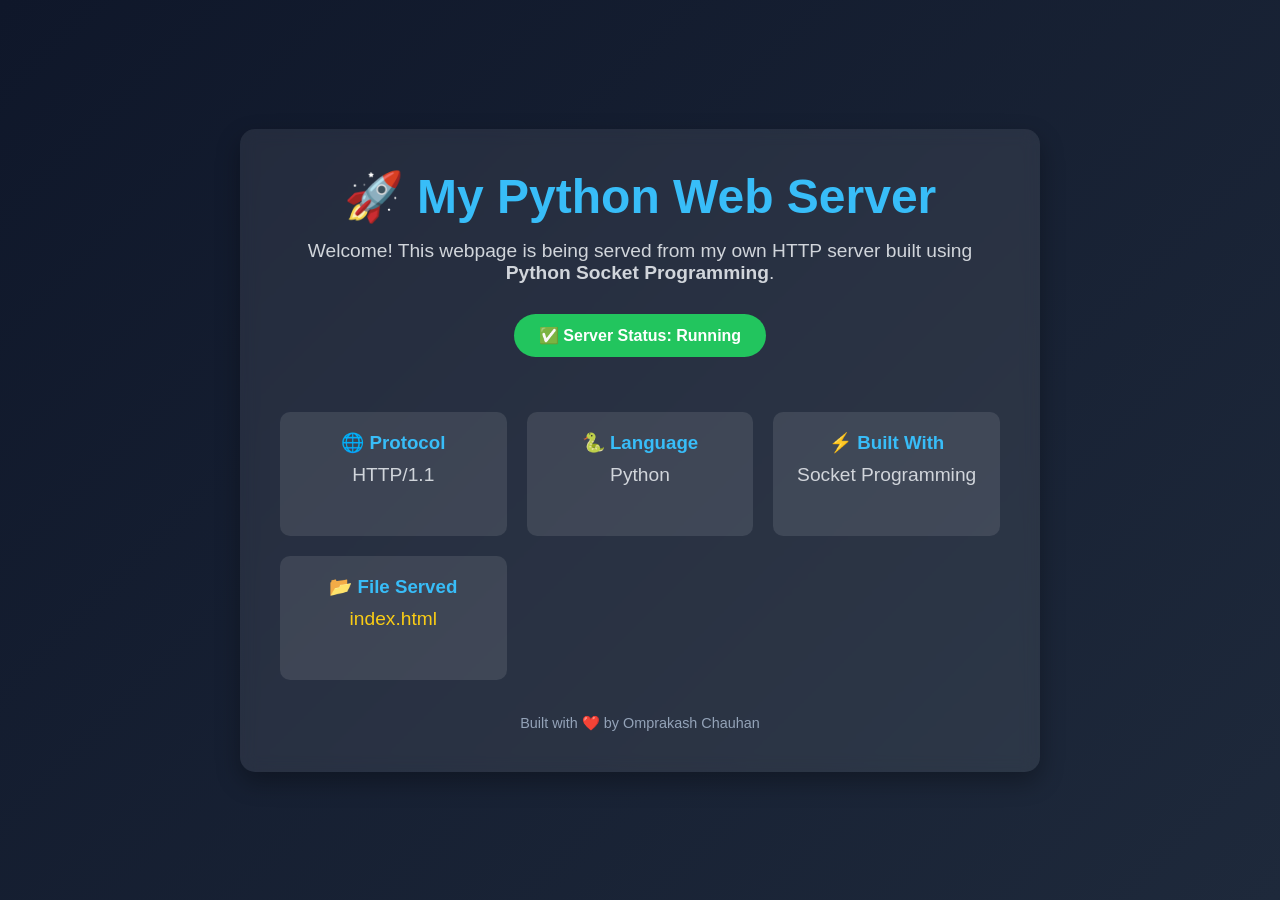
<file: index.html>
<!DOCTYPE html>
<html lang="en">
<head>
    <meta charset="UTF-8">
    <meta name="viewport" content="width=device-width, initial-scale=1.0">
    <title>My Python Web Server</title>

    <style>
        * {
            margin: 0;
            padding: 0;
            box-sizing: border-box;
            font-family: Arial, Helvetica, sans-serif;
        }

        body {
            background: linear-gradient(135deg, #0f172a, #1e293b);
            color: white;
            height: 100vh;
            display: flex;
            justify-content: center;
            align-items: center;
        }

        .container {
            max-width: 800px;
            text-align: center;
            padding: 40px;
            background: rgba(255,255,255,0.08);
            border-radius: 15px;
            backdrop-filter: blur(8px);
            box-shadow: 0 10px 25px rgba(0,0,0,0.3);
        }

        h1 {
            font-size: 3rem;
            margin-bottom: 15px;
            color: #38bdf8;
        }

        p {
            font-size: 1.2rem;
            color: #d1d5db;
            margin-bottom: 30px;
        }

        .status {
            display: inline-block;
            padding: 12px 25px;
            background: #22c55e;
            color: white;
            border-radius: 30px;
            font-weight: bold;
            margin-bottom: 25px;
        }

        .info {
            display: grid;
            grid-template-columns: repeat(auto-fit, minmax(180px, 1fr));
            gap: 20px;
            margin-top: 30px;
        }

        .card {
            background: rgba(255,255,255,0.1);
            padding: 20px;
            border-radius: 10px;
            transition: 0.3s;
        }

        .card:hover {
            transform: translateY(-5px);
            background: rgba(255,255,255,0.15);
        }

        .card h3 {
            color: #38bdf8;
            margin-bottom: 10px;
        }

        footer {
            margin-top: 35px;
            color: #94a3b8;
            font-size: 0.9rem;
        }

        code {
            color: #facc15;
        }
    </style>
</head>

<body>

<div class="container">

    <h1>🚀 My Python Web Server</h1>

    <p>
        Welcome! This webpage is being served from my own HTTP server
        built using <strong>Python Socket Programming</strong>.
    </p>

    <div class="status">
        ✅ Server Status: Running
    </div>

    <div class="info">

        <div class="card">
            <h3>🌐 Protocol</h3>
            <p>HTTP/1.1</p>
        </div>

        <div class="card">
            <h3>🐍 Language</h3>
            <p>Python</p>
        </div>

        <div class="card">
            <h3>⚡ Built With</h3>
            <p>Socket Programming</p>
        </div>

        <div class="card">
            <h3>📂 File Served</h3>
            <p><code>index.html</code></p>
        </div>

    </div>

    <footer>
        Built with ❤️ by Omprakash Chauhan
    </footer>

</div>

</body>
</html>
</file>
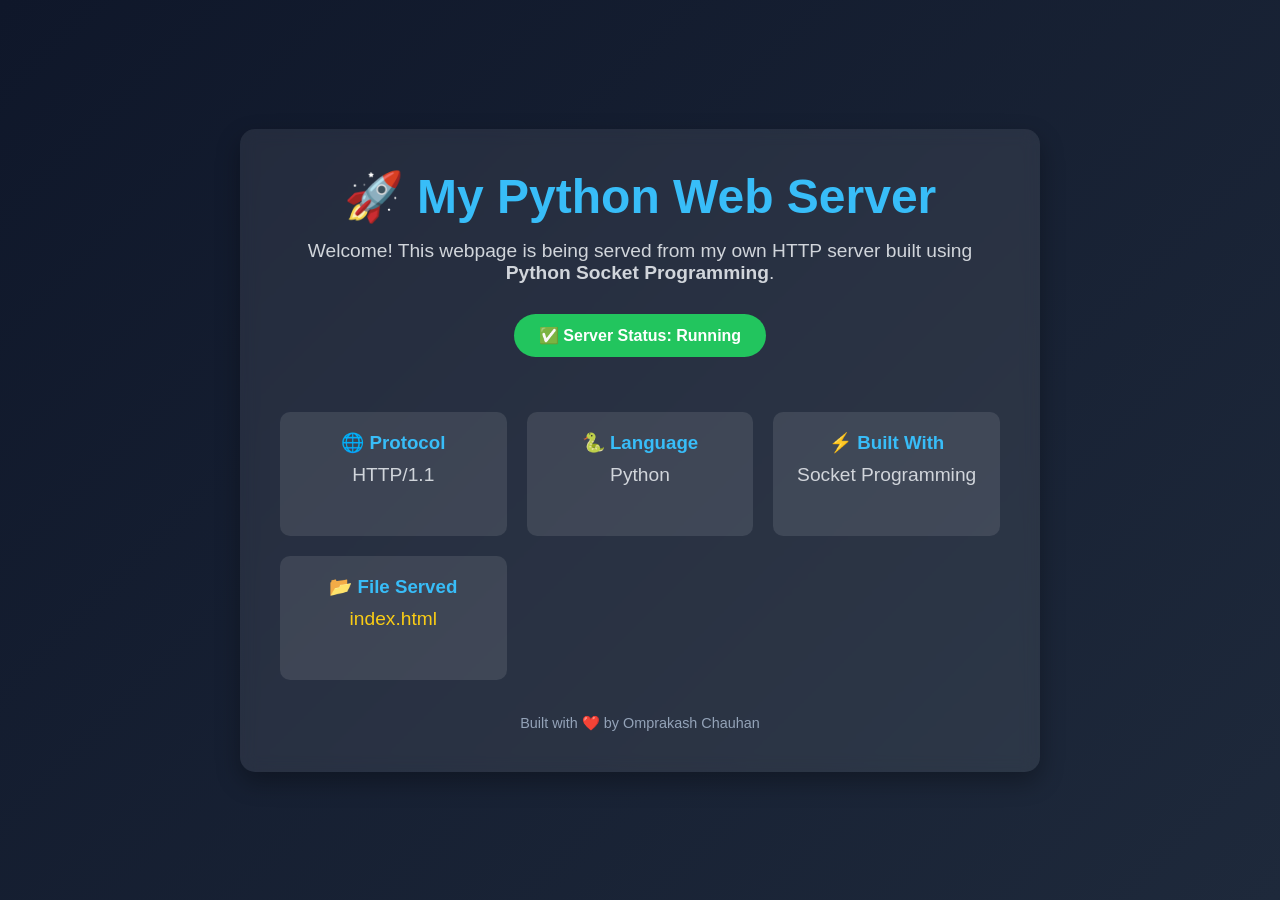
<file: webpages/index.html>
<!DOCTYPE html>
<html lang="en">
<head>
    <meta charset="UTF-8">
    <meta name="viewport" content="width=device-width, initial-scale=1.0">
    <title>My Python Web Server</title>
    <link rel="stylesheet" href="static/style.css">
  
</head>

<body>

<div class="container">

    <h1>🚀 My Python Web Server</h1>

    <p>
        Welcome! This webpage is being served from my own HTTP server
        built using <strong>Python Socket Programming</strong>.
    </p>

    <div class="status">
        ✅ Server Status: Running
    </div>

    <div class="info">

        <div class="card">
            <h3>🌐 Protocol</h3>
            <p>HTTP/1.1</p>
        </div>

        <div class="card">
            <h3>🐍 Language</h3>
            <p>Python</p>
        </div>

        <div class="card">
            <h3>⚡ Built With</h3>
            <p>Socket Programming</p>
        </div>

        <div class="card">
            <h3>📂 File Served</h3>
            <p><code>index.html</code></p>
        </div>

    </div>

    <footer>
        Built with ❤️ by Omprakash Chauhan
    </footer>

</div>

</body>
</html>
</file>
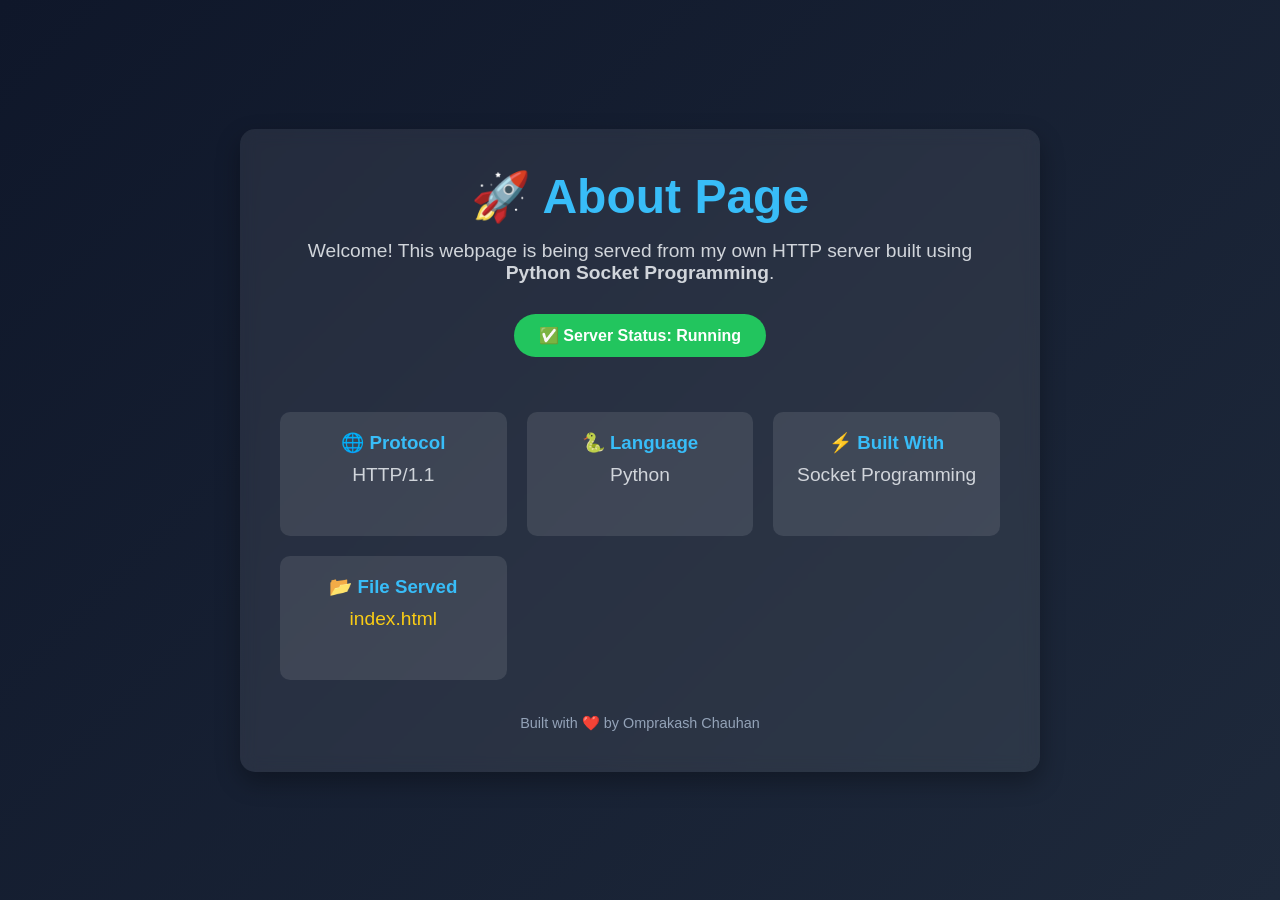
<file: webpages/about.html>
<!DOCTYPE html>
<html lang="en">
<head>
    <meta charset="UTF-8">
    <meta name="viewport" content="width=device-width, initial-scale=1.0">
    <title>My Python Web Server</title>
    <link rel="stylesheet" href="./static/style.css">
</head>

<body>

<div class="container">

    <h1>🚀 About Page</h1>

    <p>
        Welcome! This webpage is being served from my own HTTP server
        built using <strong>Python Socket Programming</strong>.
    </p>

    <div class="status">
        ✅ Server Status: Running
    </div>

    <div class="info">

        <div class="card">
            <h3>🌐 Protocol</h3>
            <p>HTTP/1.1</p>
        </div>

        <div class="card">
            <h3>🐍 Language</h3>
            <p>Python</p>
        </div>

        <div class="card">
            <h3>⚡ Built With</h3>
            <p>Socket Programming</p>
        </div>

        <div class="card">
            <h3>📂 File Served</h3>
            <p><code>index.html</code></p>
        </div>

    </div>

    <footer>
        Built with ❤️ by Omprakash Chauhan
    </footer>

</div>

</body>
</html>
</file>
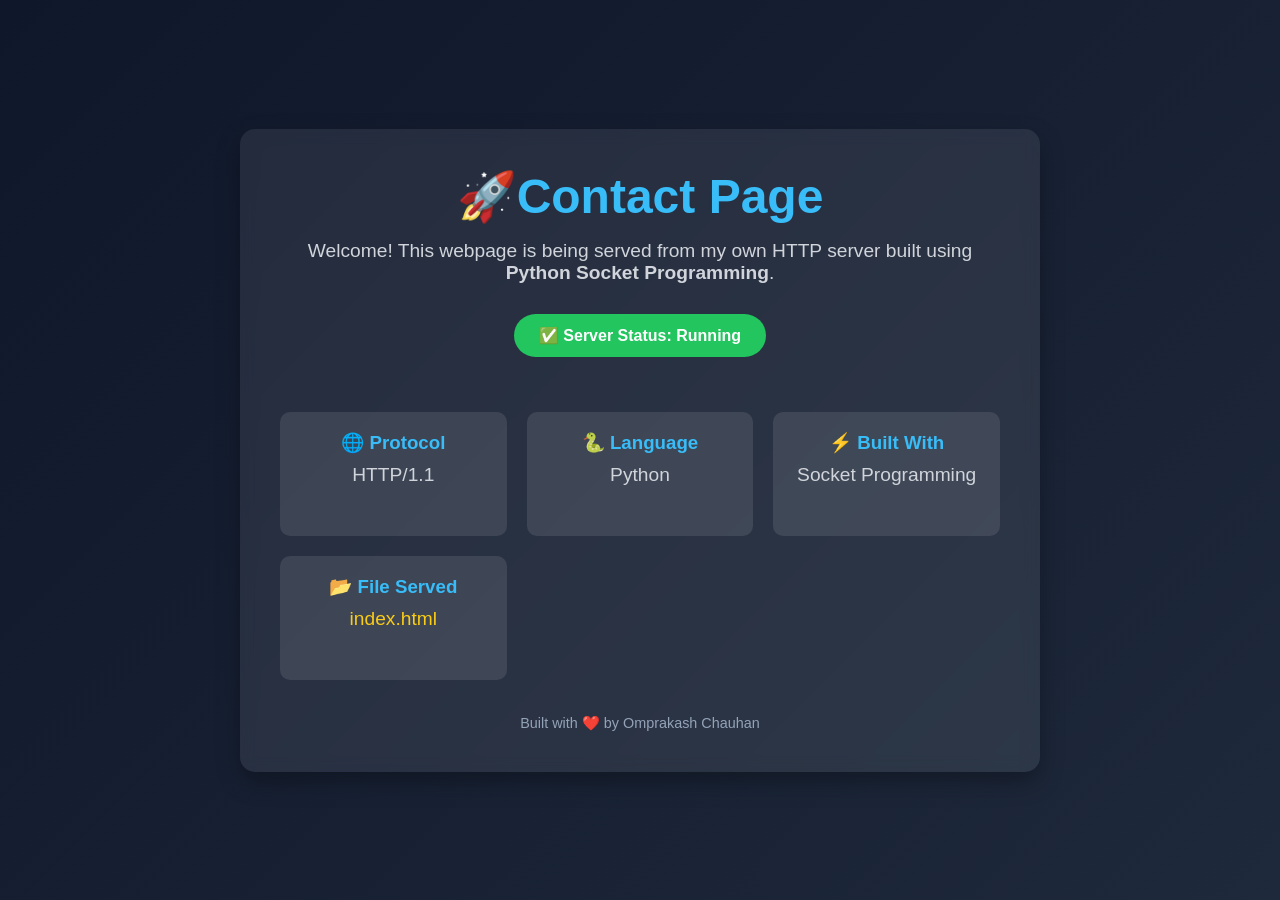
<file: webpages/contact.html>
<!DOCTYPE html>
<html lang="en">
<head>
    <meta charset="UTF-8">
    <meta name="viewport" content="width=device-width, initial-scale=1.0">
    <title>My Python Web Server</title>

   <link rel="stylesheet" href="static/style.css">
</head>

<body>

<div class="container">

    <h1>🚀Contact Page</h1>

    <p>
        Welcome! This webpage is being served from my own HTTP server
        built using <strong>Python Socket Programming</strong>.
    </p>

    <div class="status">
        ✅ Server Status: Running
    </div>

    <div class="info">

        <div class="card">
            <h3>🌐 Protocol</h3>
            <p>HTTP/1.1</p>
        </div>

        <div class="card">
            <h3>🐍 Language</h3>
            <p>Python</p>
        </div>

        <div class="card">
            <h3>⚡ Built With</h3>
            <p>Socket Programming</p>
        </div>

        <div class="card">
            <h3>📂 File Served</h3>
            <p><code>index.html</code></p>
        </div>

    </div>

    <footer>
        Built with ❤️ by Omprakash Chauhan
    </footer>

</div>

</body>
</html>
</file>
<file: webpages/static/style.css>
* {
            margin: 0;
            padding: 0;
            box-sizing: border-box;
            font-family: Arial, Helvetica, sans-serif;
        }

        body {
            background: linear-gradient(135deg, #0f172a, #1e293b);
            color: white;
            height: 100vh;
            display: flex;
            justify-content: center;
            align-items: center;
        }

        .container {
            max-width: 800px;
            text-align: center;
            padding: 40px;
            background: rgba(255,255,255,0.08);
            border-radius: 15px;
            backdrop-filter: blur(8px);
            box-shadow: 0 10px 25px rgba(0,0,0,0.3);
        }

        h1 {
            font-size: 3rem;
            margin-bottom: 15px;
            color: #38bdf8;
        }

        p {
            font-size: 1.2rem;
            color: #d1d5db;
            margin-bottom: 30px;
        }

        .status {
            display: inline-block;
            padding: 12px 25px;
            background: #22c55e;
            color: white;
            border-radius: 30px;
            font-weight: bold;
            margin-bottom: 25px;
        }

        .info {
            display: grid;
            grid-template-columns: repeat(auto-fit, minmax(180px, 1fr));
            gap: 20px;
            margin-top: 30px;
        }

        .card {
            background: rgba(255,255,255,0.1);
            padding: 20px;
            border-radius: 10px;
            transition: 0.3s;
        }

        .card:hover {
            transform: translateY(-5px);
            background: rgba(255,255,255,0.15);
        }

        .card h3 {
            color: #38bdf8;
            margin-bottom: 10px;
        }

        footer {
            margin-top: 35px;
            color: #94a3b8;
            font-size: 0.9rem;
        }

        code {
            color: #facc15;
        }
</file>
